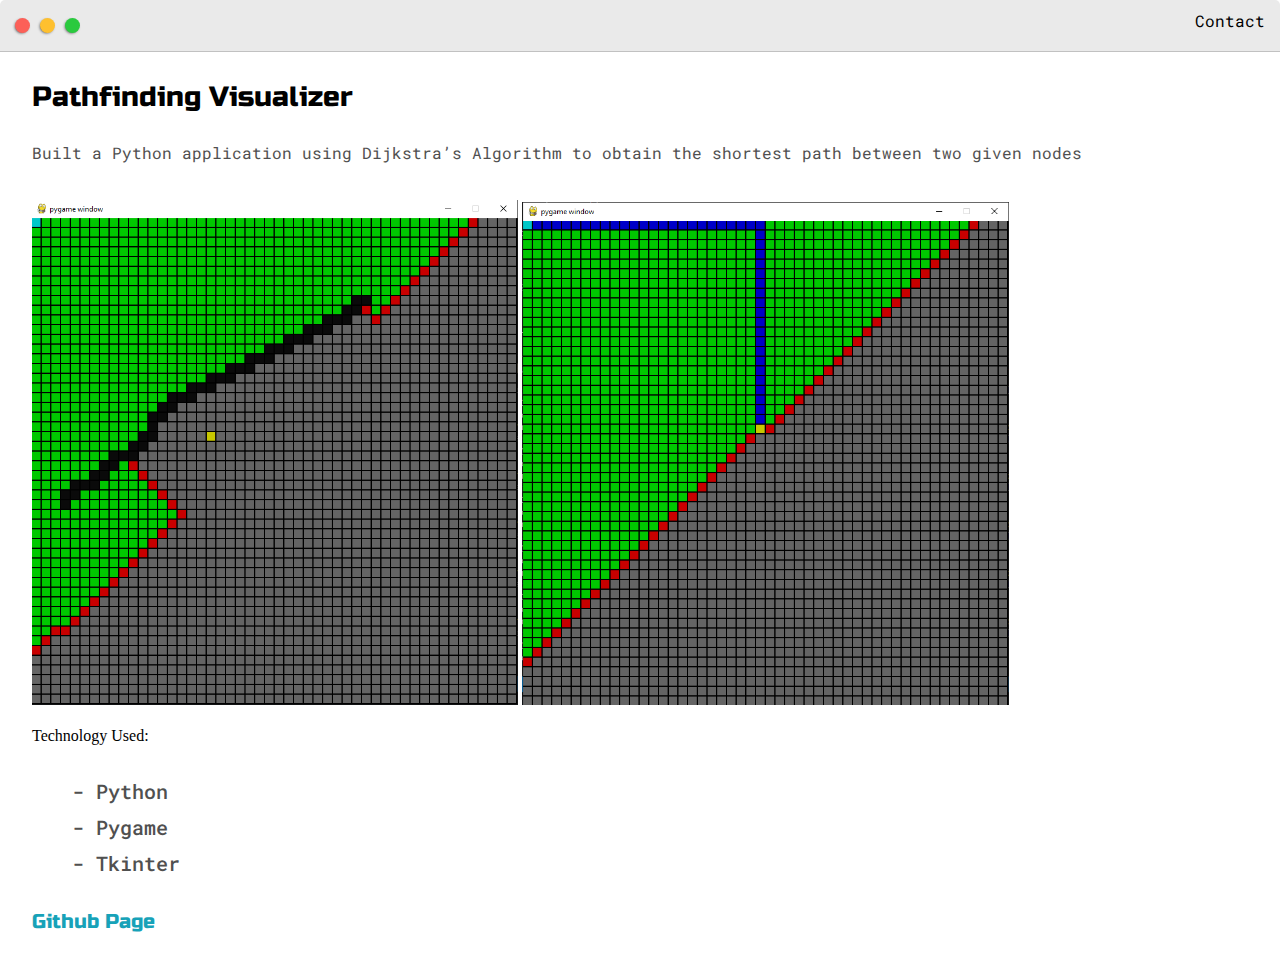
<file: portfolio/pathfinder.html>
<!DOCTYPE html>
<html lang="en">
<head>
	<meta charset="utf-8" />
	<title>Pathfinder Project</title>


	<meta name="viewport" content="width=device-width, initial-scale=1, maximum-scale=1, minimum-scale=1" />

	<link href="https://fonts.googleapis.com/css2?family=Russo+One&display=swap" rel="stylesheet">

	<link href="https://fonts.googleapis.com/css2?family=Roboto+Mono:wght@500&display=swap" rel="stylesheet">

	<link rel="stylesheet" type="text/css" href="default.css">
	<link id="theme-style" rel="stylesheet" type="text/css" href="">


	<style type="text/css">
		.img-container{
			max-width: 600px;
		}

		img{
			width: 100%
		}

	</style>

</head>
<body>
	<div class="nav-wrapper">

		<a href="index.html">
			<div class="dots-wrapper">
				<div id="dot-1" class="browser-dot"></div>
				<div id="dot-2" class="browser-dot"></div>
				<div id="dot-3" class="browser-dot"></div>
			</div>
		</a>

		<ul id="navigation">
			<li><a href="index.html#contact">Contact</a></li>

		</ul>
	</div>

	<div class="main-container">
		
		<h3 class="colorTextBlack">Pathfinding Visualizer</h3>

		<p class="colorTextGray">
        Built a Python application using Dijkstra’s Algorithm to obtain the shortest path between two given nodes
		<br>
		<br>
		</p>

        <div>
        	<img style="width: 40%;" src="path_pic1.PNG" alt="">
        	<img style="width: 40%;" src="path_pic2.PNG" alt="">
            <!-- <video class="clips" src="clip1.mp4" loop autoplay muted></video> -->
            <!-- <video class="clips" src="clip2.mp4" loop autoplay muted></video> -->
            <!-- <video class="clips" src="clip3.mp4" loop autoplay muted></video>
            <video class="clips" src="clip4.mp4" loop autoplay muted></video> -->
        </div>

        <br
		<h5 class="editSpace">Technology Used:<h5>
		<ul>
			<li class="colorTextGray">- Python</li>
            <li class="colorTextGray">- Pygame</li>
            <li class="colorTextGray">- Tkinter</li>
		</ul>
		

		<h5><a target="_blank" href="https://github.com/MannySotoRuiz/Pathfinding-Visualizer">Github Page</a></h5>

	</div>

	<script type="text/javascript" src="script.js"></script>

</body>
</html>
</file>
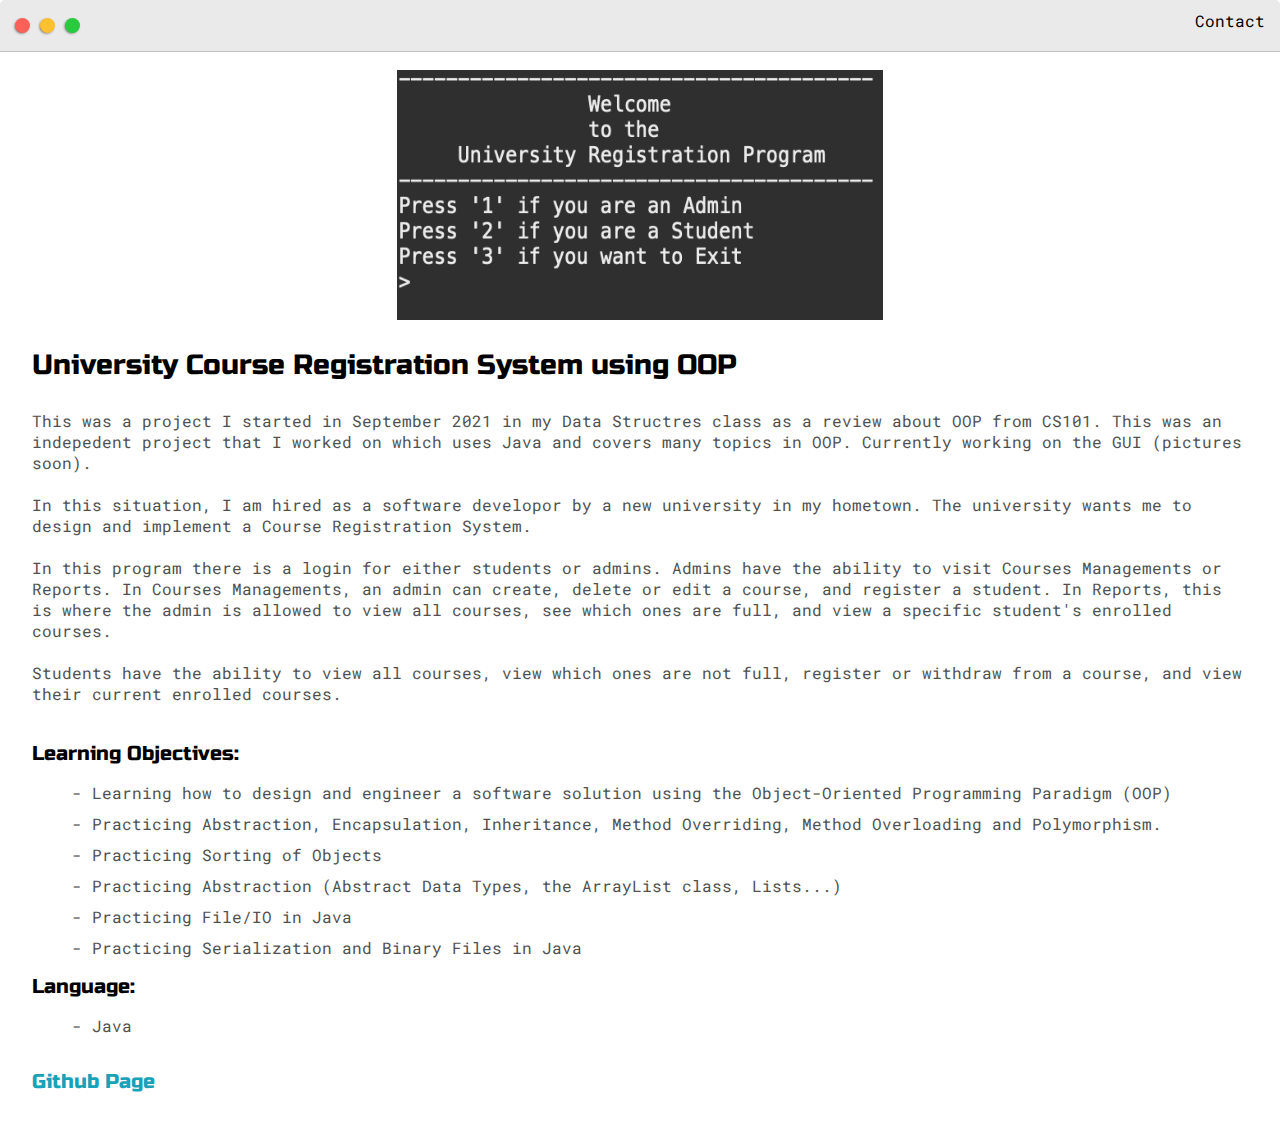
<file: portfolio/post.html>
<!DOCTYPE html>
<html lang="en">
<head>
	<meta charset="utf-8" />
	<title>Project1</title>


	<meta name="viewport" content="width=device-width, initial-scale=1, maximum-scale=1, minimum-scale=1" />

	<link href="https://fonts.googleapis.com/css2?family=Russo+One&display=swap" rel="stylesheet">

	<link href="https://fonts.googleapis.com/css2?family=Roboto+Mono:wght@500&display=swap" rel="stylesheet">

	<link rel="stylesheet" type="text/css" href="default.css">
	<link id="theme-style" rel="stylesheet" type="text/css" href="">


	<style type="text/css">
		.img-container{
			max-width: 600px;
		}

		img{
			width: 100%
		}

	</style>

</head>
<body>
	<div class="nav-wrapper">

		<a href="index.html">
			<div class="dots-wrapper">
				<div id="dot-1" class="browser-dot"></div>
				<div id="dot-2" class="browser-dot"></div>
				<div id="dot-3" class="browser-dot"></div>
			</div>
		</a>

		<ul id="navigation">
			<li><a href="index.html#contact">Contact</a></li>

		</ul>
	</div>

	<div class="main-container">
		<br>

		<div class="holdImages">
			<img id="project1" src="RegistrationImg.png">
		</div>
		
		<h3 class="colorTextBlack">University Course Registration System using OOP</h3>

		<p class="colorTextGray">
		This was a project I started in September 2021 in my Data Structres class as a review about OOP from CS101. This was an indepedent project that I worked on which uses Java and covers many topics in OOP. Currently working on the GUI (pictures soon).
		<br>
		<br>
		In this situation, I am hired as a software developor by a new university in my hometown. The university wants me to design and implement a Course Registration System.
		<br>
		<br>
		In this program there is a login for either students or admins. Admins have the ability to visit Courses Managements or Reports. In Courses Managements, an admin can create, delete or edit a course, and register a student. In Reports, this is where the admin is allowed to view all courses, see which ones are full, and view a specific student's enrolled courses. 
		<br>
		<br>
		Students have the ability to view all courses, view which ones are not full, register or withdraw from a course, and view their current enrolled courses. 
		<br>
		<br>
		</p>

		<h5 class="editSpace">Learning Objectives:</h5>
		<ul>
			<li class="colorTextGray">- Learning how to design and engineer a software solution using the Object-Oriented Programming Paradigm (OOP)</li>
			<li class="colorTextGray">- Practicing Abstraction, Encapsulation, Inheritance, Method Overriding, Method Overloading and Polymorphism.</li>
			<li class="colorTextGray">- Practicing Sorting of Objects</li>
			<li class="colorTextGray">- Practicing Abstraction (Abstract Data Types, the ArrayList class, Lists...)</li>
			<li class="colorTextGray">- Practicing File/IO in Java</li>
			<li class="colorTextGray">- Practicing Serialization and Binary Files in Java</li>

		</ul>

		<h5 class="editSpace">Language:</h5>
		<ul>
			<li class="colorTextGray">- Java</li>
		</ul>
		

		<h5><a target="_blank" href="https://github.com/MannySotoRuiz/Univeristy-Course-Registration-System">Github Page</a></h5>

	</div>

	<script type="text/javascript" src="script.js"></script>

</body>
</html>
</file>
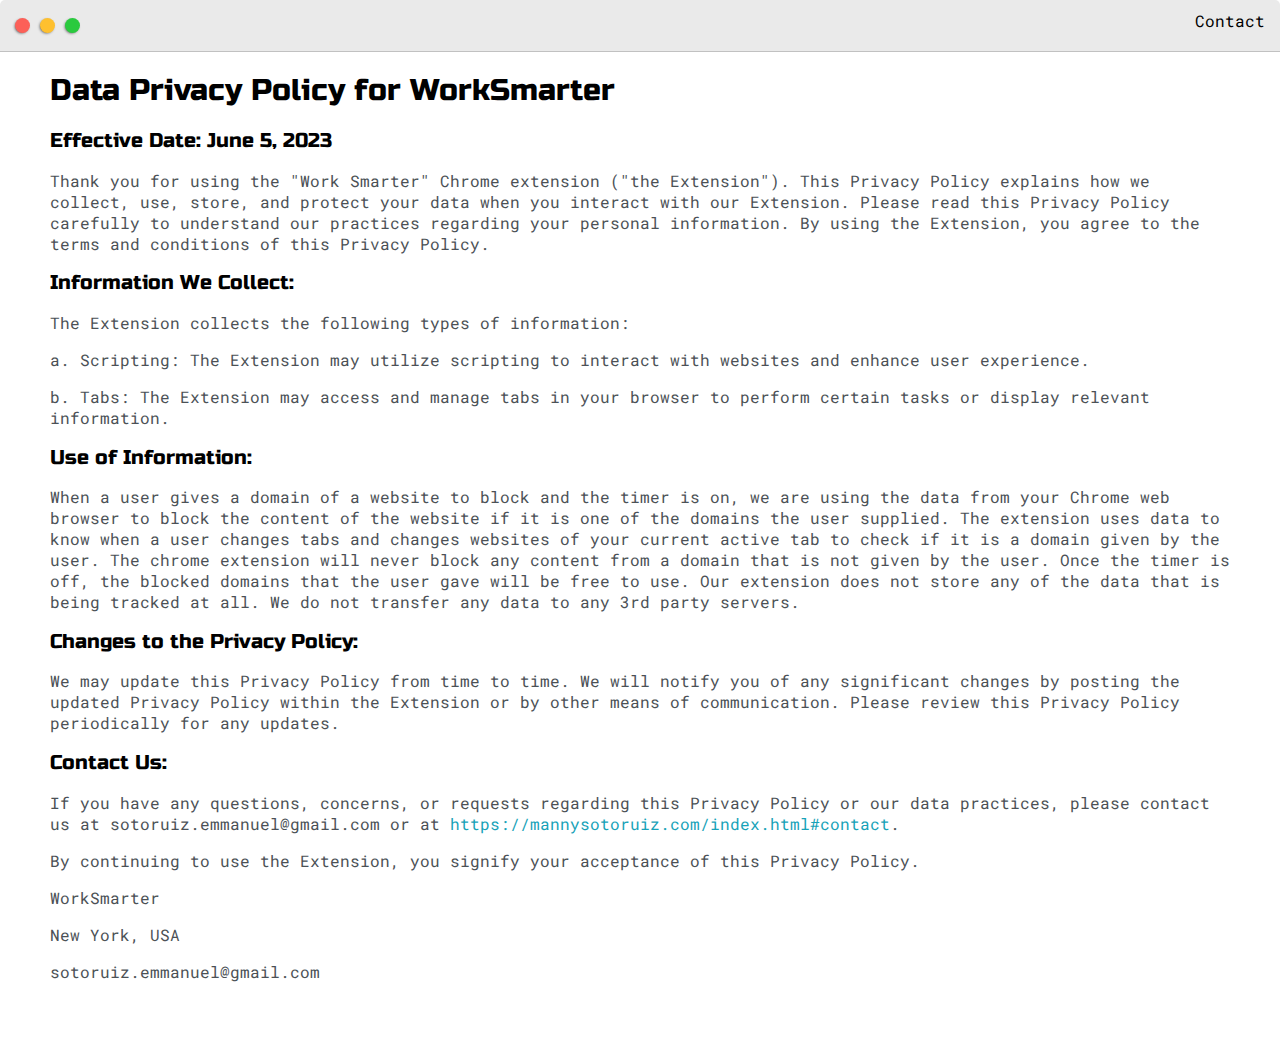
<file: portfolio/privacy.html>
<!DOCTYPE html>
<html lang="en">
  <head>
    <meta charset="UTF-8" />
    <meta
      name="viewport"
      content="width=device-width, initial-scale=1.0"
    />
    <title>User Privacy Data</title>

    <link
      href="https://fonts.googleapis.com/css2?family=Russo+One&display=swap"
      rel="stylesheet"
    />

    <link
      href="https://fonts.googleapis.com/css2?family=Roboto+Mono:wght@500&display=swap"
      rel="stylesheet"
    />

    <link
      rel="stylesheet"
      type="text/css"
      href="default.css"
    />
    <link
      id="theme-style"
      rel="stylesheet"
      type="text/css"
      href=""
    />
    <style>
      h1 {
        font-size: 30px;
      }

      h2 {
        font-size: 20px;
      }

      #mainDiv {
        padding: 50px;
        padding-top: 0px;
      }
    </style>
  </head>
  <body>
    <div class="nav-wrapper">
      <a href="index.html">
        <div class="dots-wrapper">
          <div
            id="dot-1"
            class="browser-dot"
          ></div>
          <div
            id="dot-2"
            class="browser-dot"
          ></div>
          <div
            id="dot-3"
            class="browser-dot"
          ></div>
        </div>
      </a>

      <ul id="navigation">
        <li><a href="index.html#contact">Contact</a></li>
      </ul>
    </div>

    <div id="mainDiv">
        <h1 id="data-privacy-policy-for-worksmarter">
            Data Privacy Policy for WorkSmarter
          </h1>
          <h2 id="effective-date-june-5-2023">Effective Date: June 5, 2023</h3>
          <p>
            Thank you for using the &quot;Work Smarter&quot; Chrome extension
            (&quot;the Extension&quot;). This Privacy Policy explains how we collect,
            use, store, and protect your data when you interact with our Extension.
            Please read this Privacy Policy carefully to understand our practices
            regarding your personal information. By using the Extension, you agree to
            the terms and conditions of this Privacy Policy.
          </p>
          <h2 id="information-we-collect-">Information We Collect:</h2>
          <p>The Extension collects the following types of information:</p>
          <p>
            a. Scripting: The Extension may utilize scripting to interact with
            websites and enhance user experience.
          </p>
          <p>
            b. Tabs: The Extension may access and manage tabs in your browser to
            perform certain tasks or display relevant information.
          </p>
          <h2 id="use-of-information-">Use of Information:</h2>
          <p>
            When a user gives a domain of a website to block and the timer is on, we
            are using the data from your Chrome web browser to block the content of
            the website if it is one of the domains the user supplied. The extension
            uses data to know when a user changes tabs and changes websites of your
            current active tab to check if it is a domain given by the user. The
            chrome extension will never block any content from a domain that is not
            given by the user. Once the timer is off, the blocked domains that the
            user gave will be free to use. Our extension does not store any of the
            data that is being tracked at all. We do not transfer any data to any 3rd
            party servers.
          </p>
          <h2 id="changes-to-the-privacy-policy-">Changes to the Privacy Policy:</h2>
          <p>
            We may update this Privacy Policy from time to time. We will notify you of
            any significant changes by posting the updated Privacy Policy within the
            Extension or by other means of communication. Please review this Privacy
            Policy periodically for any updates.
          </p>
          <h2 id="contact-us-">Contact Us:</h2>
          <p>
            If you have any questions, concerns, or requests regarding this Privacy
            Policy or our data practices, please contact us at
            sotoruiz.emmanuel@gmail.com or at
            <a href="https://mannysotoruiz.com/index.html#contact"
              >https://mannysotoruiz.com/index.html#contact</a
            >.
          </p>
          <p>
            By continuing to use the Extension, you signify your acceptance of this
            Privacy Policy.
          </p>
          <p>WorkSmarter</p>
          <p>New York, USA</p>
          <p>sotoruiz.emmanuel@gmail.com</p>
    </div>

    <script
      type="text/javascript"
      src="script.js"
    ></script>
  </body>
</html>
</file>
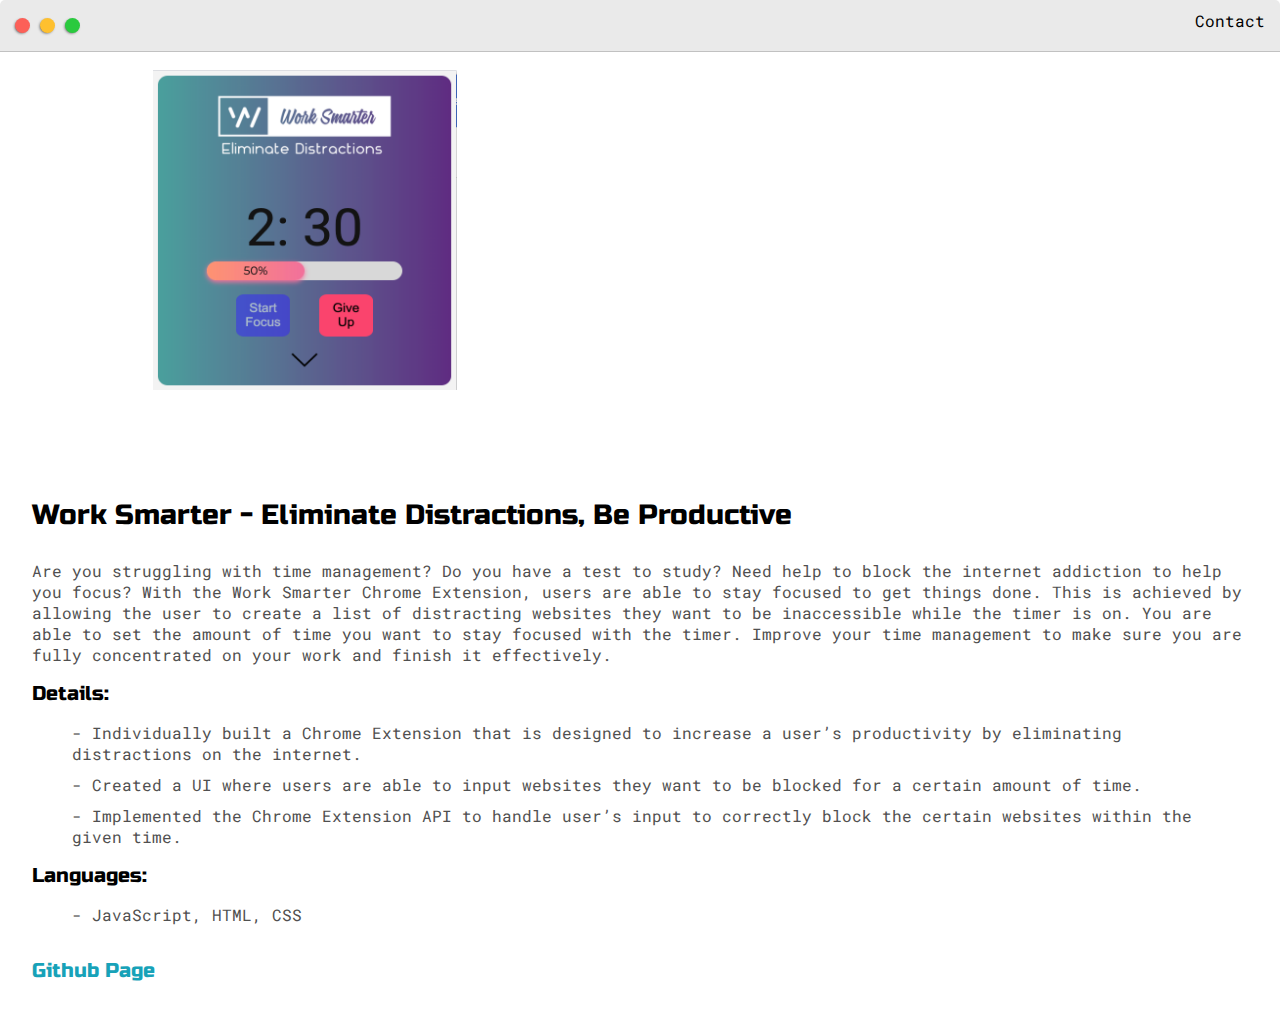
<file: portfolio/WorkSmarter.html>
<!DOCTYPE html>
<html lang="en">
<head>
	<meta charset="utf-8" />
	<title>Project1</title>


	<meta name="viewport" content="width=device-width, initial-scale=1, maximum-scale=1, minimum-scale=1" />

	<link href="https://fonts.googleapis.com/css2?family=Russo+One&display=swap" rel="stylesheet">

	<link href="https://fonts.googleapis.com/css2?family=Roboto+Mono:wght@500&display=swap" rel="stylesheet">

	<link rel="stylesheet" type="text/css" href="default.css">
	<link id="theme-style" rel="stylesheet" type="text/css" href="">


	<style type="text/css">
		.img-container{
			max-width: 600px;
		}

		img{
			width: 100%
		}

	</style>

</head>
<body>
	<div class="nav-wrapper">

		<a href="index.html">
			<div class="dots-wrapper">
				<div id="dot-1" class="browser-dot"></div>
				<div id="dot-2" class="browser-dot"></div>
				<div id="dot-3" class="browser-dot"></div>
			</div>
		</a>

		<ul id="navigation">
			<li><a href="index.html#contact">Contact</a></li>

		</ul>
	</div>

	<div class="main-container">
		<br>

		<div id="holdWSImages">
			<img id="project2" src="WorkSmarter.png">
			<iframe id="videoWS" width="650" height="400" src="https://www.youtube.com/embed/2ZWCpzXodZM" title="YouTube video player" frameborder="0" allow="accelerometer; autoplay; clipboard-write; encrypted-media; gyroscope; picture-in-picture" allowfullscreen></iframe>
		</div>
		
		<h3 class="colorTextBlack">Work Smarter - Eliminate Distractions, Be Productive</h3>

		<p class="colorTextGray">
		Are you struggling with time management? Do you have a test to study? Need help to block the internet addiction to help you focus? With the Work Smarter Chrome Extension, users are able to stay focused to get things done. This is achieved by allowing the user to create a list of distracting websites they want to be inaccessible while the timer is on. You are able to set the amount of time you want to stay focused with the timer. Improve your time management to make sure you are fully concentrated on your work and finish it effectively.
		</p>

		<h5 class="editSpace">Details:</h5>
		<ul>
			<li class="colorTextGray">- Individually built a Chrome Extension that is designed to increase a user’s productivity by eliminating distractions on the internet.</li>
			<li class="colorTextGray">- Created a UI where users are able to input websites they want to be blocked for a certain amount of time.</li>
			<li class="colorTextGray">- Implemented the Chrome Extension API to handle user’s input to correctly block the certain websites within the given time.</li>
		</ul>

		<h5 class="editSpace">Languages:</h5>
		<ul>
			<li class="colorTextGray">- JavaScript, HTML, CSS</li>
		</ul>
		

		<h5><a target="_blank" href="https://github.com/MannySotoRuiz/WorkSmarter-Chrome-Extension-">Github Page</a></h5>

	</div>

	<script type="text/javascript" src="script.js"></script>

</body>
</html>
</file>
<file: portfolio/default.css>
:root {
  --mainColor: #eaeaea;
  --secondaryColor: #fff;

  --borderColor: #c1c1c1;

  --mainText: black;
  --secondaryText: #4b5156;

  --themeDotBorder: #24292e;

  --previewBg: rgb(251, 249, 243, 0.8);
  --previewShadow: #f0ead6;

  --buttonColor: black;
}

html,
body {
  padding: 0;
  margin: 0;
  scroll-behavior: smooth;
}

body * {
  transition: 0.3s;
}

h1,
h2,
h3,
h4,
h5,
h6,
strong {
  color: var(--mainText);
  font-family: "Russo One", sans-serif;
  font-weight: 500;
}

p,
li,
span,
label,
input,
textarea {
  color: var(--secondaryText);
  font-family: "Roboto Mono", monospace;
}

a {
  text-decoration: none;
  color: #17a2b8;
}

ul {
  list-style: none;
}

h1 {
  font-size: 56px;
}
h2 {
  font-size: 36px;
}
h3 {
  font-size: 28px;
}
h4 {
  font-size: 24px;
}
h5 {
  font-size: 20px;
}
h6 {
  font-size: 16px;
}

.s1 {
  background-color: var(--mainColor);
  border-bottom: 1px solid var(--borderColor);
  overflow: auto;
}

.s2 {
  background-color: var(--secondaryColor);
  border-bottom: 1px solid var(--borderColor);
  overflow: auto;
}

.s3 {
  background-color: var(--mainColor);
  border-bottom: 1px solid var(--borderColor);
  overflow: auto;
}

.main-container {
  width: 1200px;
  margin: 0 auto;
}

.greeting-wrapper {
  display: grid;
  text-align: center;
  align-content: center;
  min-height: 10em;
}

.intro-wrapper {
  background-color: var(--secondaryColor);
  border: 1px solid var(--borderColor);
  border-radius: 5px 5px 0 0;

  -webkit-box-shadow: -1px 1px 3px -1px rgba(0, 0, 0, 0.75);
  -moz-box-shadow: -1px 1px 3px -1px rgba(0, 0, 0, 0.75);
  box-shadow: -1px 1px 3px -1px rgba(0, 0, 0, 0.75);

  display: grid;
  grid-template-columns: 1fr 1fr;
  grid-template-areas:
    "nav-wrapper nav-wrapper"
    "left-column right-column";
}

.nav-wrapper {
  border-radius: 5px 5px 0 0;
  grid-area: nav-wrapper;
  border-bottom: 1px solid var(--borderColor);
  display: flex;
  justify-content: space-between;
  align-items: center;
  background-color: var(--mainColor);
}

#navigation a {
  color: var(--mainText);
}

#navigation {
  margin: 0;
  padding: 10px;
}

#navigation li {
  display: inline-block;
  margin-right: 5px;
  margin-left: 5px;
}

.dots-wrapper {
  display: flex;
  padding: 10px;
}

#dot-1 {
  background-color: #fc6058;
}

#dot-2 {
  background-color: #fec02f;
}

#dot-3 {
  background-color: #2aca3e;
}

.browser-dot {
  background-color: black;
  height: 15px;
  width: 15px;
  border-radius: 50%;
  margin: 5px;

  -webkit-box-shadow: -1px 1px 3px -1px rgba(0, 0, 0, 0.75);
  -moz-box-shadow: -1px 1px 3px -1px rgba(0, 0, 0, 0.75);
  box-shadow: -1px 1px 3px -1px rgba(0, 0, 0, 0.75);
}

.left-column {
  grid-area: left-column;
  padding-top: 50px;
  padding-bottom: 50px;
}

#profile_pic {
  display: block;
  margin: 0 auto;

  height: 200px;
  width: 200px;
  object-fit: cover;
  border: 2px solid var(--borderColor);
}

#theme-options-wrapper {
  display: flex;
  justify-content: center;
}

.theme-dot {
  height: 30px;
  width: 30px;
  background-color: black;
  border-radius: 50%;

  margin: 5px;
  border: 2px solid var(--themeDotBorder);

  -webkit-box-shadow: -1px 1px 3px -1px rgba(0, 0, 0, 0.75);
  -moz-box-shadow: -1px 1px 3px -1px rgba(0, 0, 0, 0.75);
  box-shadow: -1px 1px 3px -1px rgba(0, 0, 0, 0.75);

  cursor: pointer;
}

.theme-dot:hover {
  border-width: 5px;
}

#light-mode {
  background-color: #fff;
}

#blue-mode {
  background-color: #192734;
}

#green-mode {
  background-color: #78866b;
}

#purple-mode {
  background-color: #7e4c74;
}

#settings-note {
  font-size: 12px;
  font-style: italic;
  text-align: center;
}

.right-column {
  grid-area: right-column;
  display: grid;
  align-content: center;

  padding-top: 50px;
  padding-bottom: 50px;
}

#preview-shadow {
  background-color: var(--previewShadow);
  max-width: 300px;
  height: 180px;
  padding-left: 30px;
  padding-top: 30px;
}

#preview {
  width: 300px;
  border: 1.5px solid #17a2b8;
  background-color: var(--previewBg);
  padding: 15px;
  position: relative;
}

.corner {
  width: 7px;
  height: 7px;
  border-radius: 50%;
  border: 1.5px solid #17a2b8;
  background-color: #fff;
  position: absolute;
}

#corner-tl {
  top: -5px;
  left: -5px;
}

#corner-tr {
  top: -5px;
  right: -5px;
}

#corner-br {
  bottom: -5px;
  right: -5px;
}

#corner-bl {
  bottom: -5px;
  left: -5px;
}

.about-wrapper {
  display: grid;
  grid-template-columns: repeat(auto-fit, minmax(320px, 1fr));
  padding-bottom: 50px;
  padding-top: 50px;
  gap: 100px;
}

#skills {
  display: flex;
  justify-content: space-evenly;
  background-color: var(--previewShadow);
}

.social-links {
  display: grid;
  align-content: center;
  text-align: center;
}

#social_img {
  width: 100%;
}

.post-wrapper {
  display: grid;
  grid-template-columns: repeat(auto-fit, 320px);
  gap: 20px;
  justify-content: center;
  padding-bottom: 50px;
}

.post {
  border: 1px solid var(--borderColor);
  -webkit-box-shadow: -2px 7px 21px -9px rgba(0, 0, 0, 0.75);
  -moz-box-shadow: -2px 7px 21px -9px rgba(0, 0, 0, 0.75);
  box-shadow: -2px 7px 21px -9px rgba(0, 0, 0, 0.75);
}

.thumbnail {
  display: block;
  width: 100%;
  object-fit: cover;
}

#project1 {
  display: block;
  height: 100%;
  width: 40%;
}

#project11 {
  display: block;
  height: 100%;
  width: 30%;
}

#project2 {
  display: block;
  height: 80%;
  width: 25%;
  margin-right: 20px;
}

.holdImages {
  display: flex;
  justify-content: center;
  align-content: center;
  height: 250px;
}

#holdWSImages {
  display: flex;
  justify-content: center;
  align-content: center;
  height: 400px;
}

.post-preview {
  background-color: #fff;
  padding: 15px;
}

.post-title {
  color: black;
  margin: 0;
}

.post-intro {
  color: #4b5156;
  font-size: 14px;
}

#contact-form {
  display: block;
  max-width: 600px;
  margin: 0 auto;
  border: 1px solid var(--borderColor);
  padding: 15px;
  border-radius: 5px;
  background-color: var(--mainColor);
  margin-bottom: 50px;
}

#contact-form label {
  line-height: 2.7em;
}

#contact-form textarea {
  min-height: 100px;
  font-size: 14px;
}

textarea {
  resize: none;
}

.editSpace {
  margin: 0px;
  color: black;
}

.colorTextBlack {
  color: black;
}

.colorTextGray {
  color: rgb(80, 80, 80);
}

li {
  margin-bottom: 10px;
}

.input-field {
  width: 100%;
  padding-top: 10px;
  padding-bottom: 10px;
  background-color: var(--secondaryColor);
  border-radius: 5px;
  border: 1px solid var(--borderColor);
  font-size: 14px;
}

#submit-btn {
  margin-top: 10px;
  width: 100%;
  padding-top: 10px;
  padding-bottom: 10px;
  color: #fff;
  background-color: var(--buttonColor);
  border: none;
}

@media screen and (max-width: 1600px) {
  .main-container {
    width: 95%;
  }
}

@media screen and (max-width: 800px) {
  .intro-wrapper {
    grid-template-columns: 1fr;
    grid-template-areas:
      "nav-wrapper"
      "left-column"
      "right-column";
  }

  .right-column {
    justify-content: center;
  }

  .holdImages {
    height: 300px;
  }

  #project1 {
    width: 75%;
  }

  #holdWSImages {
    display: table;
  }

  #project2 {
    width: 60%;
    margin-bottom: 10px;
  }

  #videoWS {
    width: 100%;
  }
}

@media screen and (max-width: 400px) {
  #preview-shadow {
    max-width: 280px;
    height: 180px;
    padding-left: 10px;
    padding-top: 10px;
  }

  #preview {
    width: 280px;
  }

  #project1 {
    width: 100%;
  }

  #holdWSImages {
    display: table;
    height: 600px;
    width: 100%;
  }

  #project2 {
    margin-left: 40px;
    height: 300px;
    width: 80%;
  }

  #videoWS {
    height: 50%;
    width: 100%;
  }
}

.clips {
  width: 40%;
}

.nannu {
  background-color: white;
}

.workSkills {
  color: black;
  font-family: "Roboto Mono", monospace;
}
</file>
